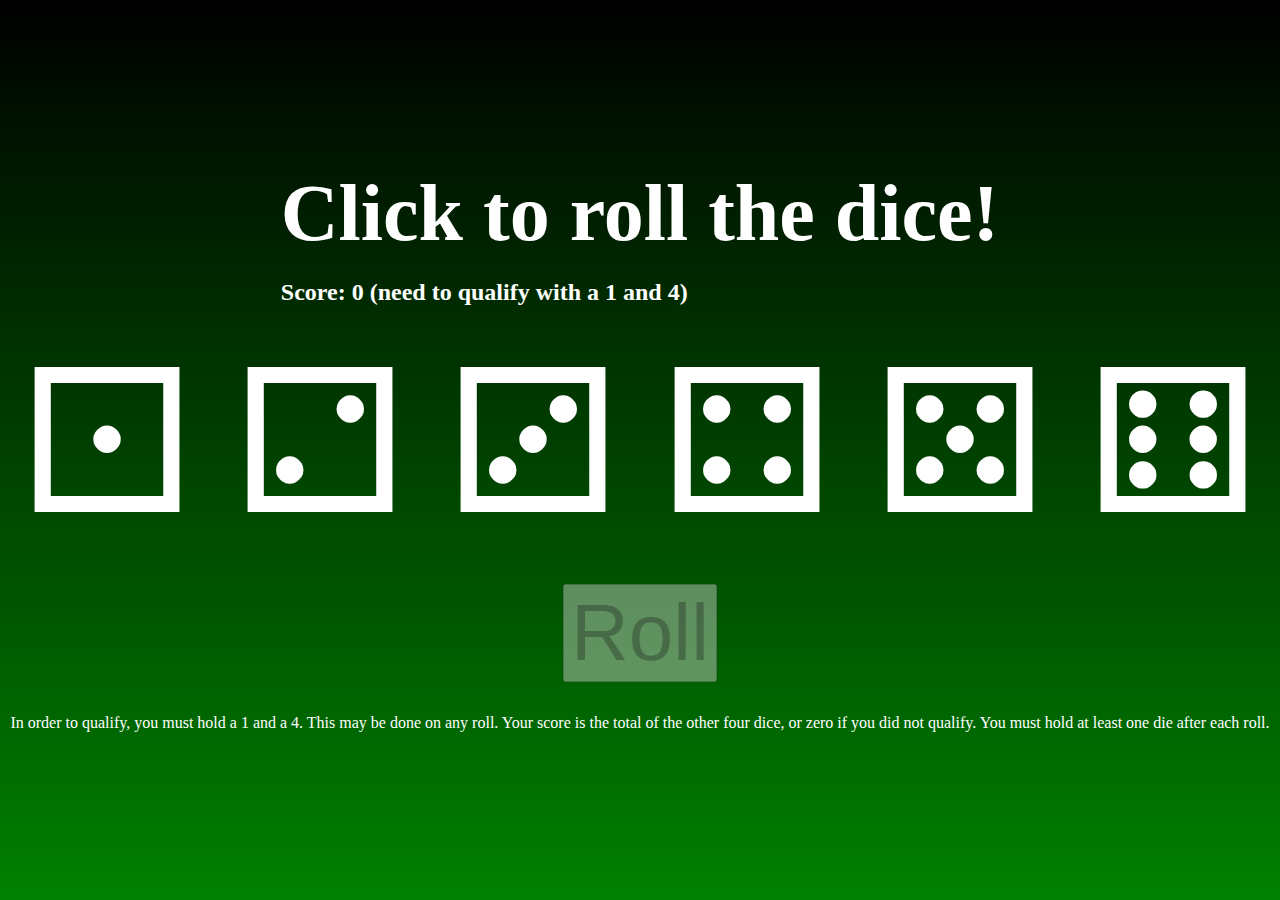
<file: diceindex.html>
<!doctype html>
<html>
<head>
    <title>Dice!</title>
    <link rel="stylesheet" href="dice.css">
</head>
<body>
    <div class="game">
        <header>
            <h1>Click to roll the dice!</h1>
            <h2>Score: <span class="score"></span></h2>
        </header>
        <ul class="dice">
            <li class="die" data-roll="1"></li>
            <li class="die" data-roll="2"></li>
            <li class="die" data-roll="3"></li>
            <li class="die" data-roll="4"></li>
            <li class="die" data-roll="5"></li>
            <li class="die" data-roll="6"></li>
        </ul>
        <nav class="buttons">
            <button class="roll">Roll</button>
            <button class="play-again">Play Again</button>
        </nav>
        <footer>
            In order to qualify, you must hold a 1 and a 4. This may be done on any roll. Your score is the total of the other four dice, or zero if you did not qualify. You must hold at least one die after each roll.
        </footer>
    </div>
    <script src="jquery-2.1.0.js"></script>
    <script src="dice.js"></script>
</body>
</html>
</file>
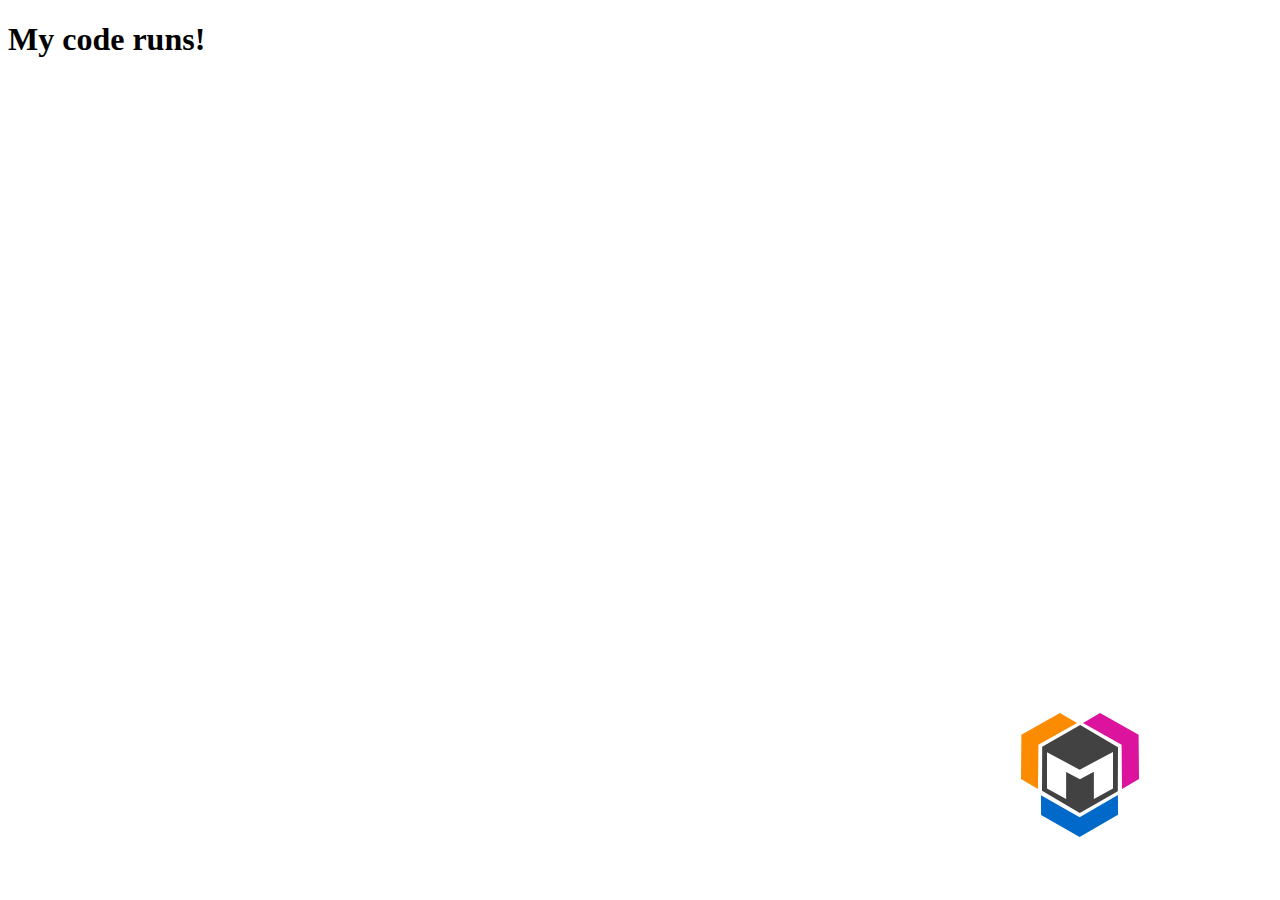
<file: index copy.html>
<!doctype html>
<html>
<head>
    <title>Clicks!</title>
    <link rel="stylesheet" href="clicks.css">
</head>
<body>
    <h1 class="page-title">We'll replace this title</h1>
    <img src="icon128.svg" class="logo">
    <script src="jquery-2.1.0.js"></script>
    <script src="clicks.js"></script>
</body>
</html>
</file>
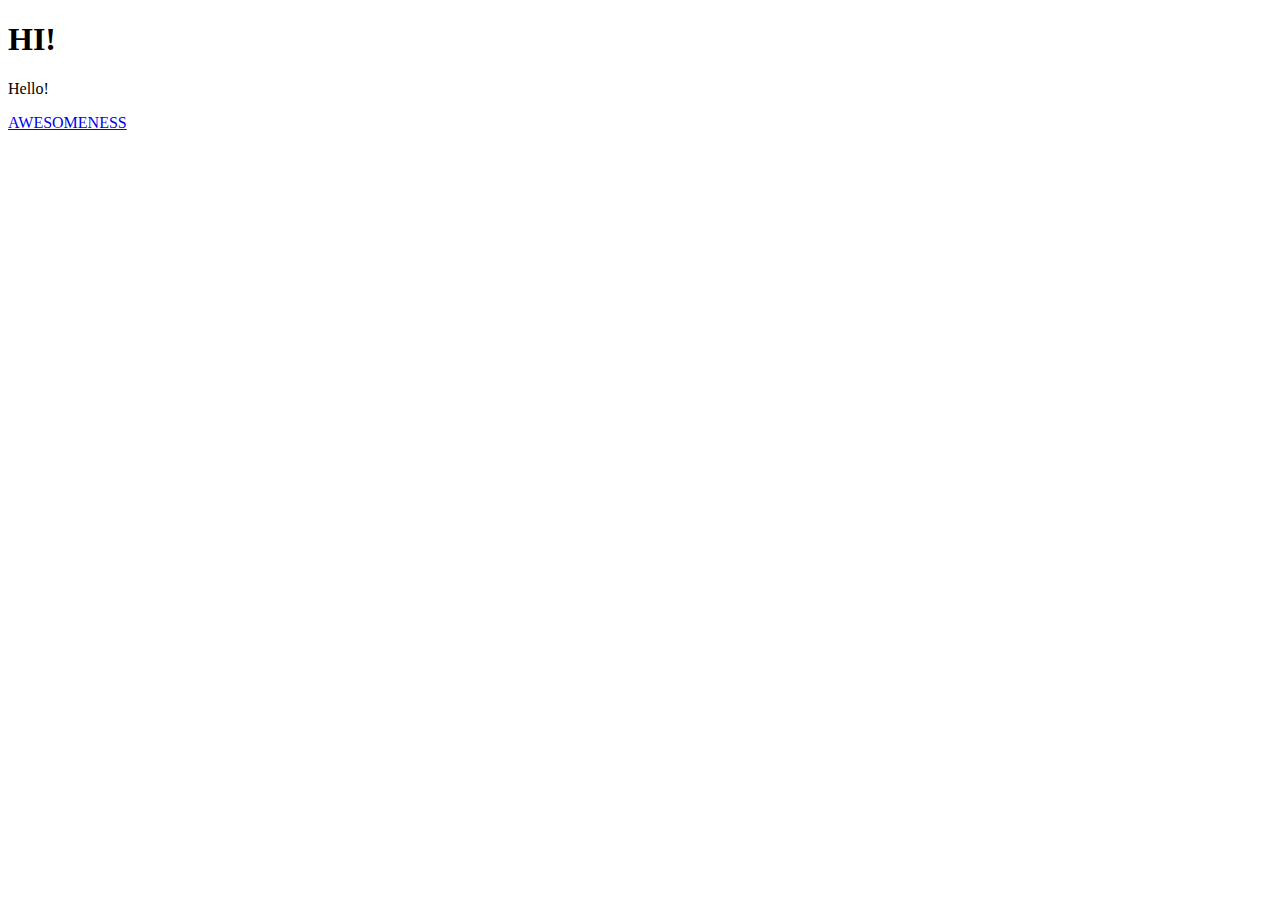
<file: mypage.html>
<!doctype html>
<html>
    <head>
        <title>HELLO!</title>
     </head>
    <body>
     <h1>HI!</h1>
     <p>
       Hello!  
     </p>
     <a href = "index.html">AWESOMENESS</a>
    </body>
</html>
</file>
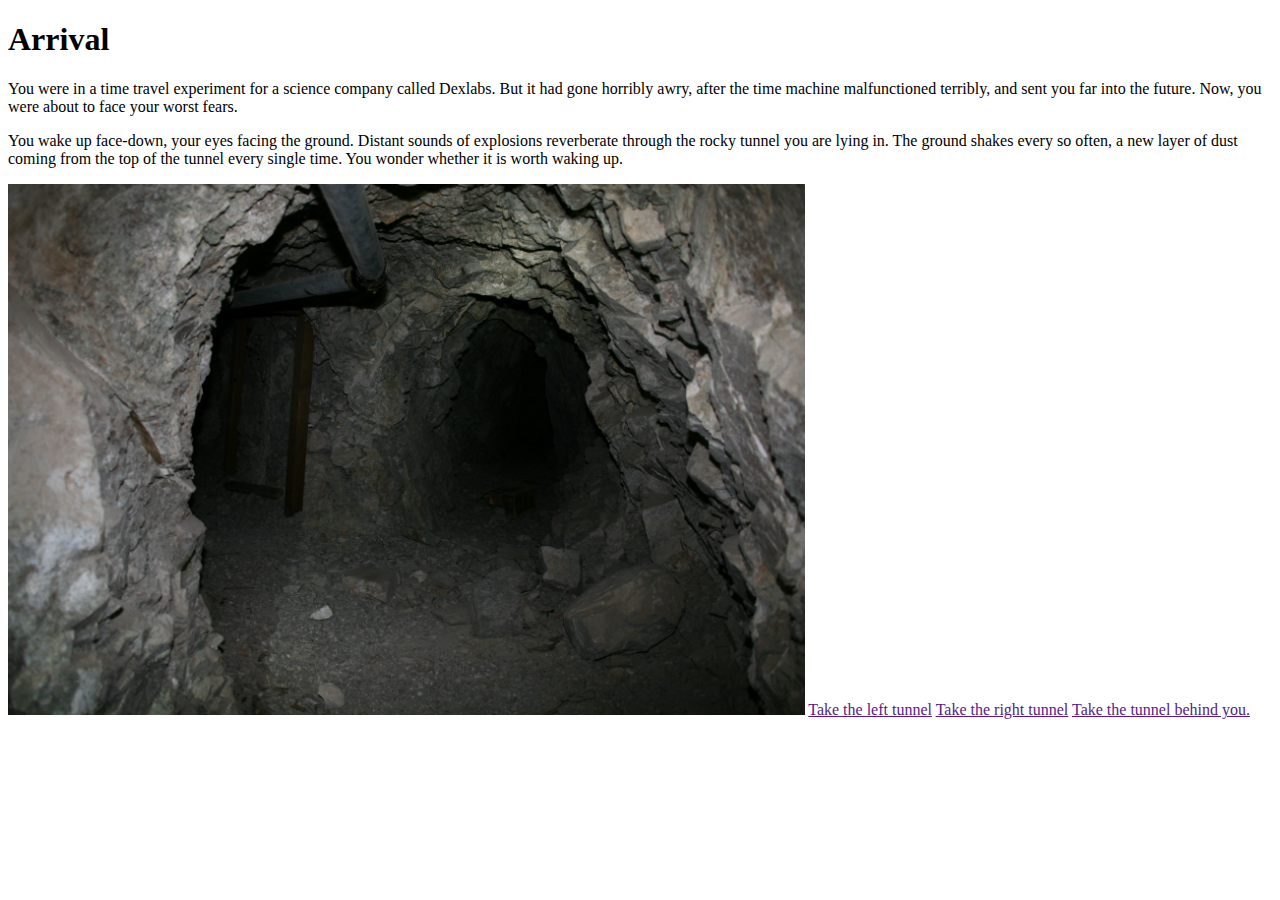
<file: wakeup01.html>
<!doctype html>
<html>
    <head>
        <title>wakeup</title>
        <link rel=stylesheet href="style.css">
    </head>
   <body>
    <h1>Arrival</h1>
     <p>
       You were in a time travel experiment for a science company called Dexlabs. But it had gone horribly awry, after the time machine malfunctioned terribly, and sent you far into the future. Now, you were about to face your worst fears.</p>
       <p>
        You wake up face-down, your eyes facing the ground. Distant sounds of explosions reverberate through the rocky tunnel you are lying in. The ground shakes every so often, a new layer of dust coming from the top of the tunnel every single time. You wonder whether it is worth waking up.
       </p>
<img src="29palms_tunnel.JPG" class= "shake">
       <a href = "">Take the left tunnel</a>
       <a href = "">Take the right tunnel</a>
       <a href = "">Take the tunnel behind you.</a>
   </body>
</html>
</file>
<file: dice.css>
body {
    background: linear-gradient(to top, green, black);
    height: 100%;
    background-repeat: no-repeat;
    background-attachment: fixed;
    margin: 0;
    color: white;
}
 
div.game {
    position: absolute;
    padding: 0;
    left: 0;
    top: 0;
    margin: 0;
    width: 100%;
    height: 100%;
    display: flex;
    flex-direction: column;
    justify-content: center;
    align-content: center;
    align-items: center;
}
 
footer {
    padding-top: 2em;
}
 
h1 {
    margin: auto;
    font-size: 80px;
    -webkit-user-select: none;
}
 
nav.buttons {
    padding: 0;
    margin: 0;
    width: 100%;
    text-align: center;
}
 
nav.buttons button {
    font-size: 80px;
}
 
ul.dice {
    padding: 0;
    margin: 0;
    width: 100%;
    display: flex;
    flex-direction: row;
    justify-content: center;
    align-content: center;
    align-items: center;
}
 
.die:hover {
    cursor: default;
}
 
.die.selectable:hover {
    background-color: rgba(255,255,255,0.2);
    cursor: pointer;
}
 
.die.hold {
    opacity: 0.8;
    background-color: rgba(0, 0, 0, 0.4);
}
 
.die.selectable.hold {
    background-color: rgba(255,255,255,0.4);
}
 
.score.invalid::after {
    content: " (need to qualify with a 1 and 4)"
}
 
.die[data-roll="1"]::before {
    content: "\2680";
}
.die[data-roll="2"]::before {
    content: "\2681";
}
.die[data-roll="3"]::before {
    content: "\2682";
}
.die[data-roll="4"]::before {
    content: "\2683";
}
.die[data-roll="5"]::before {
    content: "\2684";
}
.die[data-roll="6"]::before {
    content: "\2685";
}
 
.hide {
    display: none;
}
 
.die {
    -webkit-user-select: none;
    display: inline-flex;
    flex: 1 1 auto;
    padding-bottom: 0.125em;
    justify-content: center;
    align-self: auto;
    font-size: 200px;
    color: white;
}
</file>
<file: clicks.css>
.clicked {
    color: darksalmon;
}
.logo {
    position: absolute;
    left: 50%;
    top: 50%;
    width: 128px;
    height: 128px;
    margin-left: -64px;
    margin-top: -64px;
}
.rotated {
    transform: rotate(180deg);
}
.rotated {
    transform: rotateY(180deg);
}
</file>
<file: style.css>
img {
    max-width: 100%; 
    height: 531px;
}
.rotated {
    transform: rotate(360deg);
}

@-webkit-keyframes shake { 
    0%, 10% {-webkit-transform: translateX(0);} 
    1%, 3%, 5%, 7%, 9% {-webkit-transform: translateX(-10px);} 
    2%, 4%, 6%, 8% {-webkit-transform: translateX(10px);} 
} 
@keyframes shake { 
   0%, 0.1% {-webkit-transform: translateX(0);} 
    1%, 3%, 5%, 7%, 9% {-webkit-transform: translateX(-10px);} 
    2%, 4%, 6%, 8% {-webkit-transform: translateX(10px);} 
} 
.shake { 
    -webkit-animation-duration: 30s; 
    animation-duration: 30s; 
    -webkit-animation-fill-mode: both; 
    animation-fill-mode: both; 
    animation-iteration-count:infinite; 
    -webkit-animation-iteration-count:infinite;
    -webkit-animation-name: shake; 
    animation-name: shake; 
}
</file>
